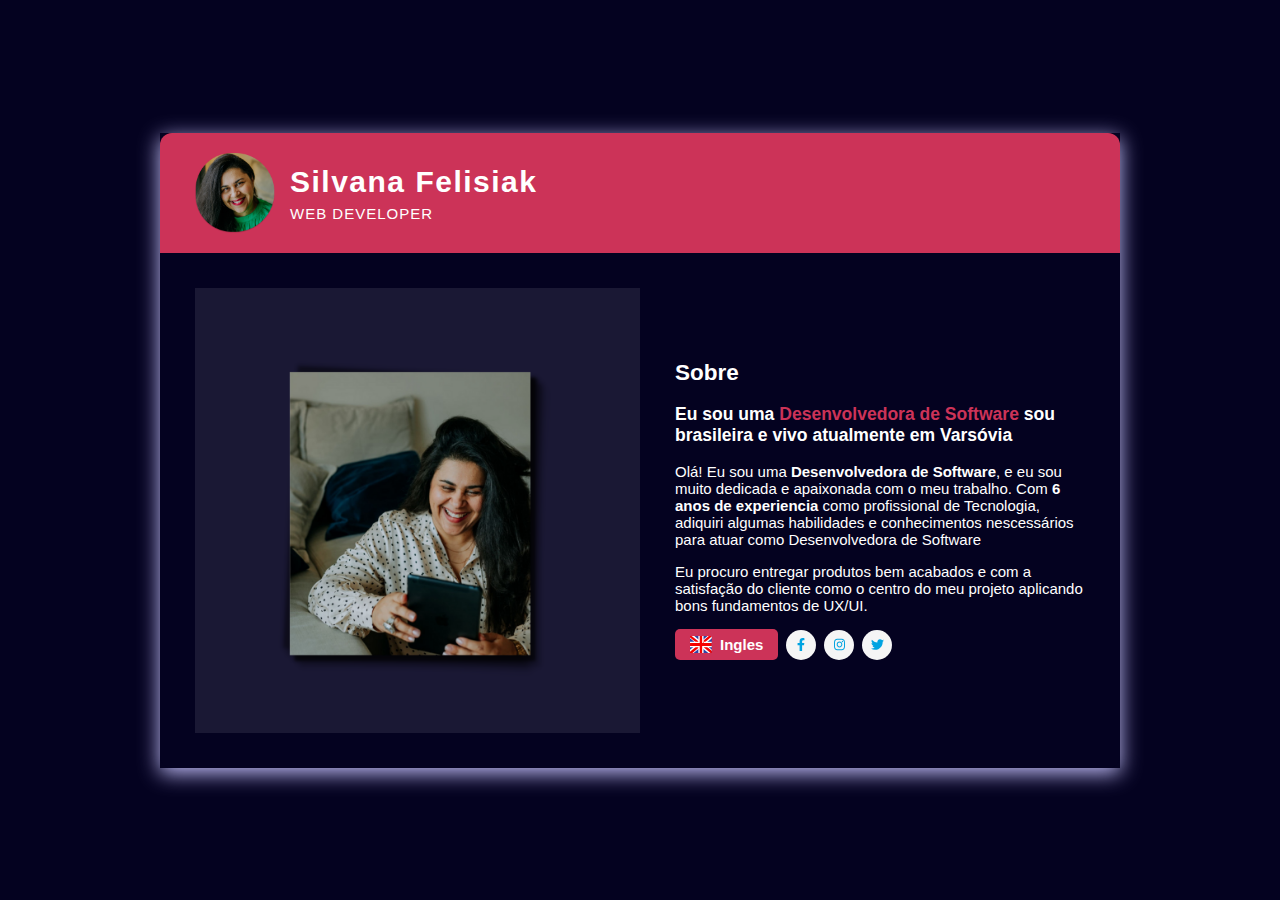
<file: index.html>
<!DOCTYPE html>
<html lang="pt-br">
  <head>
    <meta charset="UTF-8" />
    <title>Meu Portifólio</title>
    <link rel="stylesheet" href="css/style.css" />
  </head>
  <body>
    <div class="card">
      <header class="header">
        <img src="images/profile.png" alt="foto de perfil" class="header-profile-img" />
        <div class="header-profile">
          <h1>Silvana Felisiak</h1>
          <div>WEB DEVELOPER</div>
        </div>
      </header>

      <section class="info">
        <img src="images/hero.png" alt="foto do escritorio" class="info-picture" />
        <div class="info-content">
          <h2>Sobre</h2>
          <h3 class="info-headline">Eu sou uma <span>Desenvolvedora de Software</span> sou brasileira e vivo atualmente  em Varsóvia</h3>
          <p>
           Olá! Eu sou uma  <strong>Desenvolvedora de Software</strong>, e eu sou muito dedicada e apaixonada com o meu trabalho. Com 
            <strong>6 anos de experiencia </strong> como profissional de Tecnologia, adiquiri algumas habilidades e conhecimentos nescessários para atuar como Desenvolvedora de Software
          </p>
          <p>
           Eu procuro entregar produtos bem acabados e com a satisfação do cliente como o centro do meu projeto aplicando bons fundamentos de UX/UI.
          </p>

        

          <div class="info-contact">
            <a href="index-en.html" class="info-contact-btn">
              <img src="images/bandeirauk.svg" alt="Icone bandeira ingles" />
            Ingles
            </a>

            <a href="#" class="info-contact-social"><img src="images/icon-facebook.svg" alt="Icone Facebook" /></a>
            <a href="silvanafelisiak" class="info-contact-social"><img src="images/icon-instagram.svg" alt="Icone Instagram" /></a>
            <a href="#" class="info-contact-social"><img src="images/icon-twitter.svg" alt="Icone Twitter" /></a>
          </div>
        </div>
      </section>
    </div>
  </body>
</html>
</file>
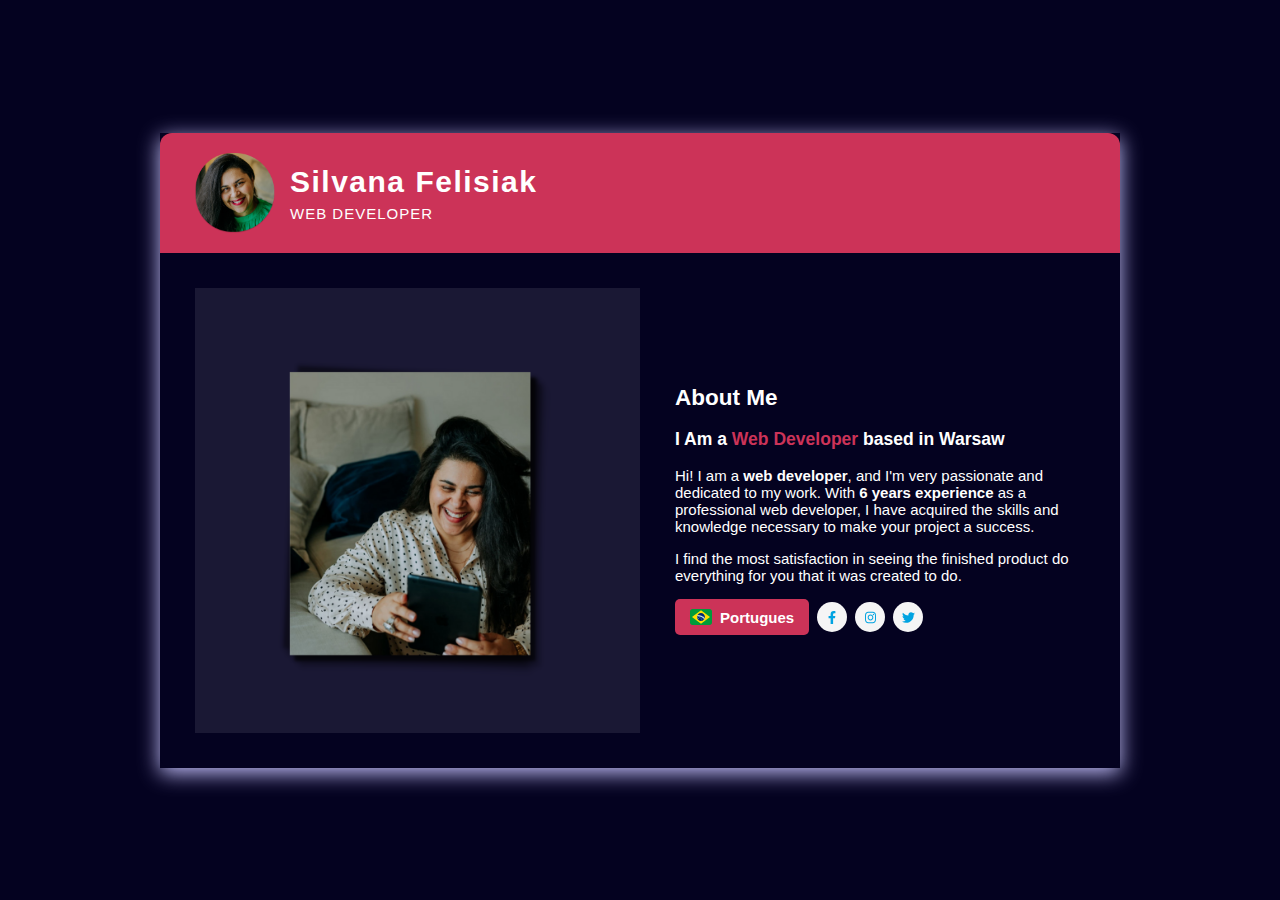
<file: index-en.html>
<!DOCTYPE html>
<html lang="en">
  <head>
    <meta charset="UTF-8" />
    <title>Meu Portifólio</title>
    <link rel="stylesheet" href="css/style.css" />
  </head>
  <body>
    <div class="card">
      <header class="header">
        <img src="images/profile.png" alt="foto de perfil" class="header-profile-img" />
        <div class="header-profile">
          <h1>Silvana Felisiak</h1>
          <div>WEB DEVELOPER</div>
        </div>
      </header>

      <section class="info">
        <img   src="images/hero.png" alt="Iilustration" class="info-picture" />
        <div class="info-content">
          <h2>About Me</h2>
          <h3 class="info-headline">I Am a <span>Web Developer</span> based in Warsaw</h3>
          <p>
            Hi! I am a <strong>web developer</strong>, and I'm very passionate and dedicated to my work. With
            <strong>6 years experience</strong> as a professional web developer, I have acquired the skills and
            knowledge necessary to make your project a success.
          </p>
          <p>
            I find the most satisfaction in seeing the finished product do everything for you that it was created to do.
          </p>


          <div class="info-contact">
            <a href="index.html" class="info-contact-btn">
              <img src="images/bandeirabrazil.svg" alt="bandeira brasileira" />
              Portugues
            </a>

            <a href="#" class="info-contact-social"><img src="images/icon-facebook.svg" alt="Icone Facebook" /></a>
            <a href="#" class="info-contact-social"><img src="images/icon-instagram.svg" alt="Icone Instagram" /></a>
            <a href="#" class="info-contact-social"><img src="images/icon-twitter.svg" alt="Icone Twitter" /></a>
          </div>
        </div>
      </section>
    </div>
  </body>
</html>
</file>
<file: css/style.css>
html,
body {
  height: 100%;
}

body {
  color:rgb(255, 255, 255);
  font-size: 15px;
  font-family: sans-serif;
  background-color: #040220;
  margin: 0;
  display: flex;
  align-items: center;
  justify-content: center;
}

.card {
  width: 960px;
  box-shadow: 0px 5px 20px 0px #c5c1fb;
}

.header {
  background-color:#cc3358;
  display: flex;
  align-items: center;
  height: 110px;
  padding-top: 5px;
  padding-bottom: 5px;
  padding-right: 35px;
  padding-left: 35px;
  border-top-left-radius: 12px;
  border-top-right-radius: 12px;
}

.header-profile-img {
  width: 80px;
  height: 80px;
  margin-right: 15px;
}

.header-profile {
  color: rgb(255, 255, 255);
  line-height: 1.4;
}

.header-profile h1 {
  letter-spacing: 1.5px;
  margin: 0;
}

.header-profile div {
  letter-spacing: 1px;
}

.info {
  background-color: #040220;
  display: flex;
  align-items: center;
  padding: 35px;
  border-bottom-right-radius: 12px;
  border-bottom-left-radius: 12px;
}

.info-picture {
  margin-right: 35px;
  width: 50%;
}

.info-content {
  width: 50%;
}

.info h2 {
  margin: 0;
}

.info-headline span {
  color:#cc3358;
}

.info-signature {
  width: 130px;
}

.info-contact {
  margin-top: 15px;
  display: flex;
  align-items: center;
}

.info-contact-btn {
  color: rgb(255, 255, 255);
  font-weight: 700;
  text-decoration: none;
  background-color:#cc3358;
  display: flex;
  justify-content: center;
  align-items: center;
  padding-top: 7px;
  padding-bottom: 7px;
  padding-right: 15px;
  padding-left: 15px;
  border-radius: 5px;
}

.info-contact-btn img {
  width: 22px;
  margin-right: 8px;
}

.info-contact-social {
  background-color: rgb(245, 245, 245);
  display: flex;
  justify-content: center;
  align-items: center;
  width: 30px;
  height: 30px;
  margin-left: 8px;
  border-radius: 50%;
}

.info-contact-social img {
  height: 13px;
}
</file>
